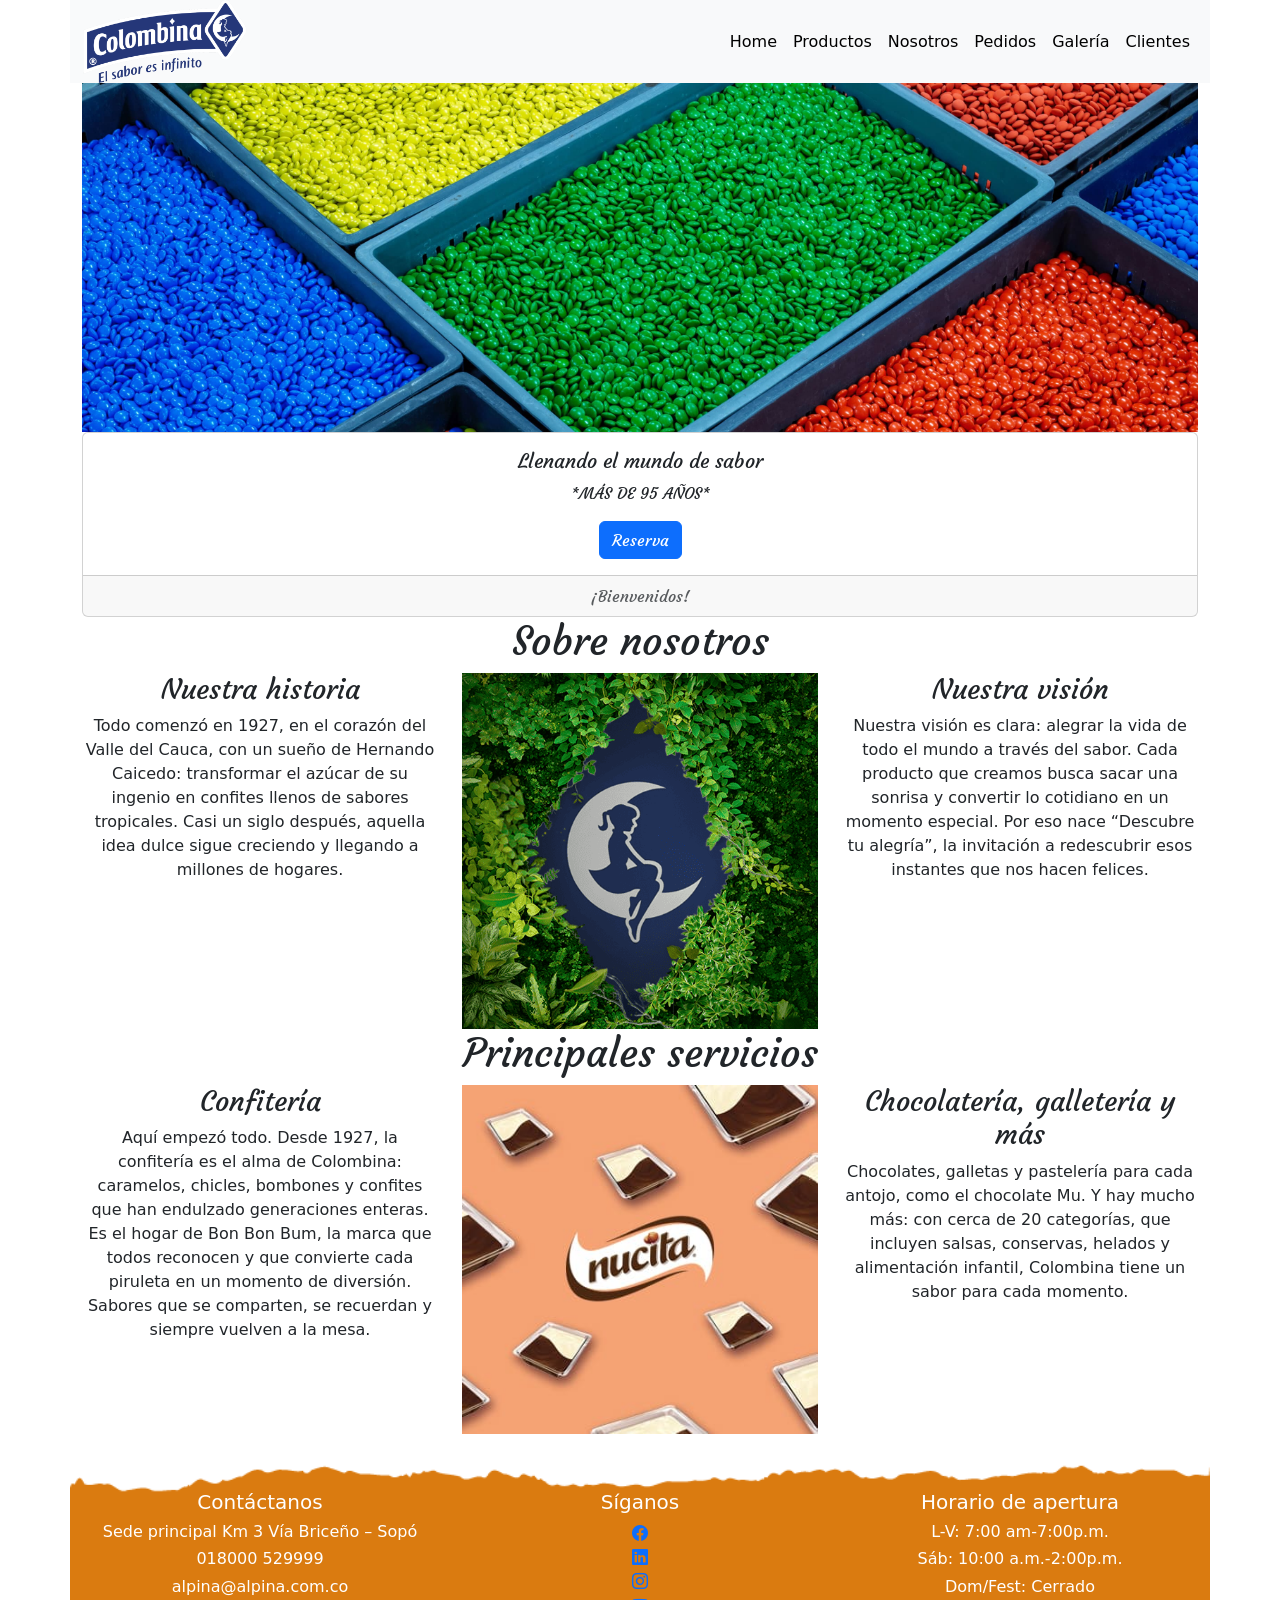
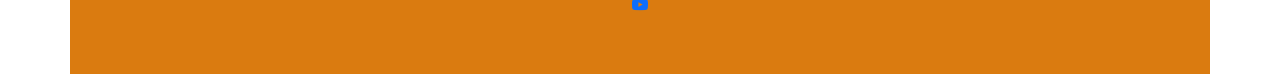
<file: index.html>
<!DOCTYPE html>
<html>
<head>
	<meta charset="utf-8">
	<meta name="viewport" content="width=device-width, initial-scale=1">
	<link rel="stylesheet" type="text/css" href="css/bootstrap.min.css">
	<link rel="stylesheet" type="text/css" href="css/estilos.css">
	<link href="https://fonts.googleapis.com/css2?family=Courgette&display=swap" rel="stylesheet">
	<link rel="stylesheet" href="https://cdn.jsdelivr.net/npm/bootstrap-icons@1.13.2/font/bootstrap-icons.min.css">
	<title></title>
</head>
<body class="container">
	<header class="row">
		<img src="img/logo.png" alt="Logo de la compañia" class="col-12 col-sm-12 col-md-12 col-lg-2 col-xl-2">

		<nav class="navbar navbar-expand-lg bg-body-tertiary col-12 col-sm-12 col-md-12 col-lg-10 col-xl-10">
		  <div class="container-fluid">
		   
		    <button class="navbar-toggler" type="button" data-bs-toggle="collapse" data-bs-target="#navbarNav" aria-controls="navbarNav" aria-expanded="false" aria-label="Toggle navigation">
		      <span class="navbar-toggler-icon"></span>
		    </button>
		    <div class="collapse navbar-collapse" id="navbarNav">
		      <ul class="navbar-nav ms-auto">
		        <li class="nav-item">
		          <a class="nav-link active" aria-current="page" href="index.html">Home</a>
		        </li>
		        <li class="nav-item">
		          <a class="nav-link active" aria-current="page" href="producto.html">Productos</a>
		        </li>
		        <li class="nav-item">
		          <a class="nav-link active" aria-current="page" href="nosotros.html">Nosotros</a>
		        </li>
		        <li class="nav-item">
		          <a class="nav-link active" aria-current="page" href="pedido.html">Pedidos</a>
		        </li>
		        <li class="nav-item">
		          <a class="nav-link active" aria-current="page" href="galeria.html">Galería</a>
		        </li>
		        <li class="nav-item">
		          <a class="nav-link active" aria-current="page" href="clientes.html">Clientes</a>
		        </li>
		      </ul>
		    </div>
		  </div>
		</nav>
	</header>

	<main>
		<section>
			<img src="img/Dulces.jpg" width="100%">

			<div class="typ card text-center">
			  <div class="card-body">
			    <h5 class="card-title">Llenando el mundo de sabor</h5>
			    <p class="card-text">*MÁS DE 95 AÑOS*</p>
			    <a href="pedido.html" class="btn btn-primary">Reserva</a>
			  </div>
			  <div class="card-footer text-body-secondary">
			    ¡Bienvenidos!
			  </div>
			</div>
		</section>
		<section class="row parr">
			<h1 class="typ">Sobre nosotros</h1>
			<article class="col-12 col-sm-12 col-md-12 col-lg-4 col-xl-4">
				<h3 class="typ">Nuestra historia</h3>
				<p>Todo comenzó en 1927, en el corazón del Valle del Cauca, con un sueño de Hernando Caicedo: transformar el azúcar de su ingenio en confites llenos de sabores tropicales. Casi un siglo después, aquella idea dulce sigue creciendo y llegando a millones de hogares.</p>
			</article>
			<img src="img/banner.png" class="col-12 col-sm-12 col-md-12 col-lg-4 col-xl-4">
			<article class="col-12 col-sm-12 col-md-12 col-lg-4 col-xl-4">
				<h3 class="typ">Nuestra visión</h3>
				<p>Nuestra visión es clara: alegrar la vida de todo el mundo a través del sabor. Cada producto que creamos busca sacar una sonrisa y convertir lo cotidiano en un momento especial. Por eso nace “Descubre tu alegría”, la invitación a redescubrir esos instantes que nos hacen felices.</p>
			</article>
		</section>
		<section class="row parr">
			<h1 class="typ">Principales servicios</h1>
			<article class="col-12 col-sm-12 col-md-12 col-lg-4 col-xl-4">
				<h3 class="typ">Confitería</h3>
				<p>Aquí empezó todo. Desde 1927, la confitería es el alma de Colombina: caramelos, chicles, bombones y confites que han endulzado generaciones enteras. Es el hogar de Bon Bon Bum, la marca que todos reconocen y que convierte cada piruleta en un momento de diversión. Sabores que se comparten, se recuerdan y siempre vuelven a la mesa.</p>
			</article>
			<img src="img/nucita.jpg" class="col-12 col-sm-12 col-md-12 col-lg-4 col-xl-4">
			<article class="col-12 col-sm-12 col-md-12 col-lg-4 col-xl-4">
				<h3 class="typ">Chocolatería, galletería y más</h3>
				<p>Chocolates, galletas y pastelería para cada antojo, como el chocolate Mu. Y hay mucho más: con cerca de 20 categorías, que incluyen salsas, conservas, helados y alimentación infantil, Colombina tiene un sabor para cada momento.</p>
			</article>
		</section>
	</main>
	<footer class="row">
		<div class="col-12 col-sm-12 col-md-12 col-lg-4 col-xl-4">
			<h5>Contáctanos</h5>
			<h6>Sede principal Km 3 Vía Briceño – Sopó</h6>
			<h6>018000 529999</h6>
			<h6>alpina@alpina.com.co</h6>

		</div>
		<div class="col-12 col-sm-12 col-md-12 col-lg-4 col-xl-4">
			<h5>Síganos</h5>
			<a href="https://www.facebook.com/ColombinaOficial/"><i class="bi bi-facebook"></i></a>
			<br>
			<a href="https://www.linkedin.com/login/?session_redirect=https%3A%2F%2Fwww.linkedin.com%2Fcompany%2Fcolombina-s-a%2Fabout%2F"><i class="bi bi-linkedin"></i></a>
			<br>
			<a href="https://www.instagram.com/colombinaoficial/?hl=es-la"><i class="bi bi-instagram"></i></i></a>
			<br>
			<a href="https://www.youtube.com/channel/UC1gY2nCVfJJe3_oFrge8NpQ"><i class="bi bi-youtube"></i></i></a>
		</div>
		<div class="col-12 col-sm-12 col-md-12 col-lg-4 col-xl-4">
			<h5>Horario de apertura</h5>
			<h6>L-V: 7:00 am-7:00p.m.</h6>
			<h6>Sáb: 10:00 a.m.-2:00p.m.</h6>
			<h6>Dom/Fest: Cerrado</h6>
		</div>
	</footer>


	<script src=js/bootstrap.min.js></script>
</body>
</html>
</file>
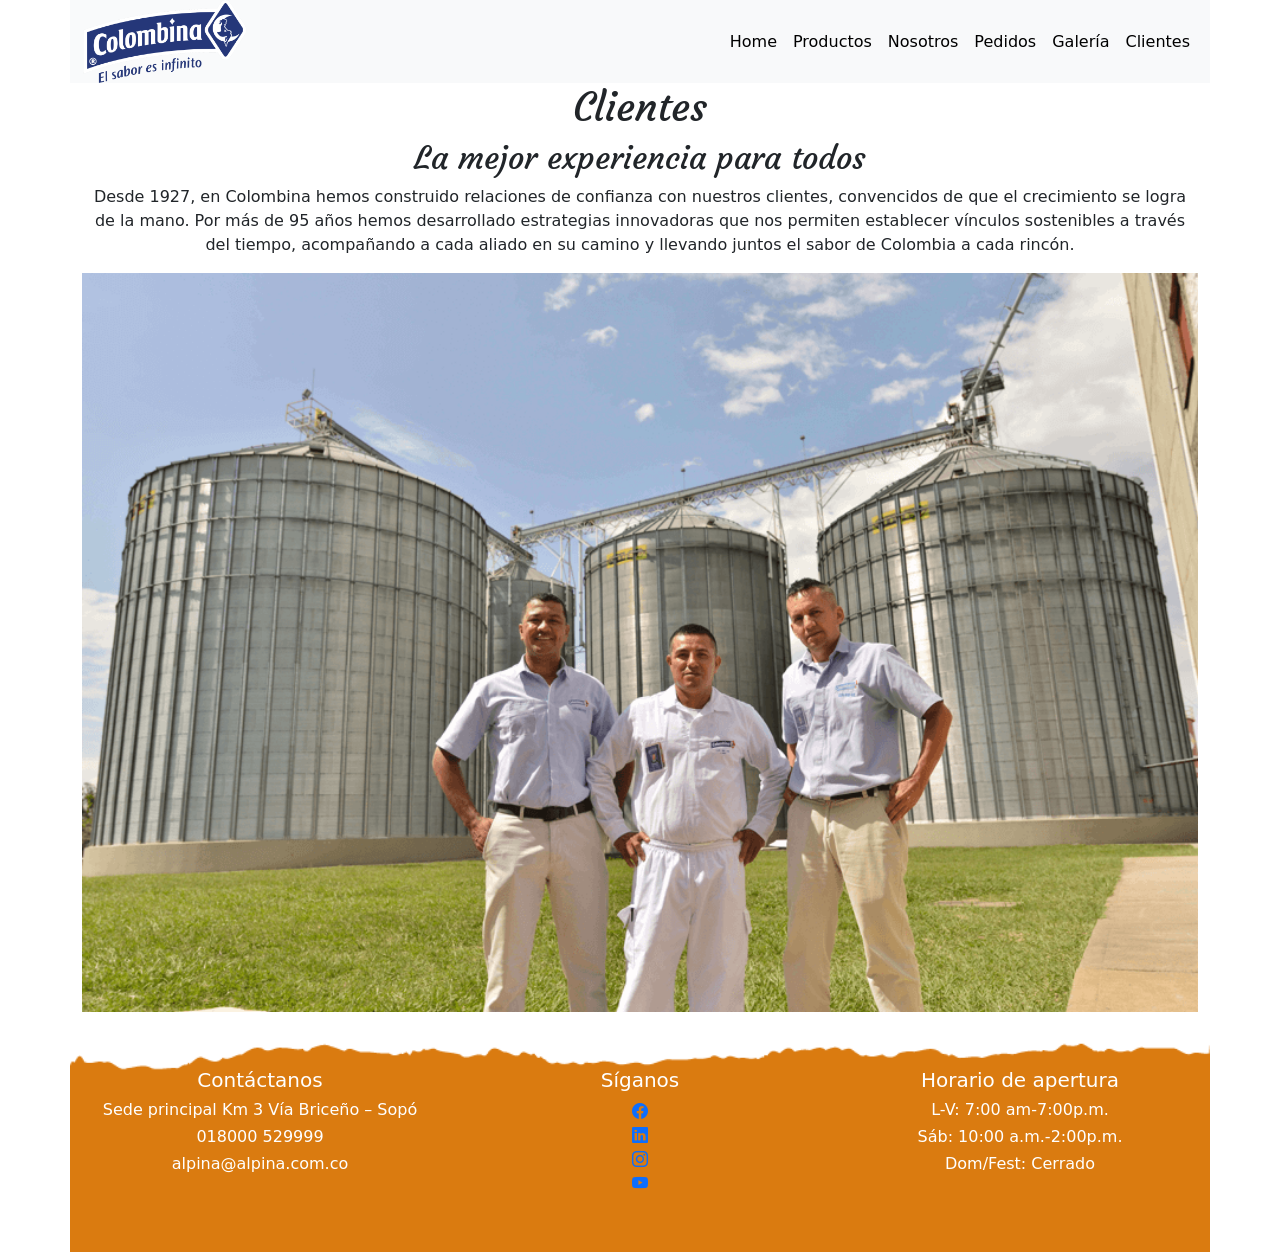
<file: clientes.html>
<!DOCTYPE html>
<html>
<head>
	<meta charset="utf-8">
	<meta name="viewport" content="width=device-width, initial-scale=1">
	<link rel="stylesheet" type="text/css" href="css/bootstrap.min.css">
	<link rel="stylesheet" type="text/css" href="css/estilos.css">
	<link href="https://fonts.googleapis.com/css2?family=Courgette&display=swap" rel="stylesheet">
	<link rel="stylesheet" href="https://cdn.jsdelivr.net/npm/bootstrap-icons@1.13.2/font/bootstrap-icons.min.css">
	<title></title>
</head>
<body class="container">
	<header class="row">
		<img src="img/logo.png" alt="Logo de la compañia" class="col-12 col-sm-12 col-md-12 col-lg-2 col-xl-2">

		<nav class="navbar navbar-expand-lg bg-body-tertiary col-12 col-sm-12 col-md-12 col-lg-10 col-xl-10">
		  <div class="container-fluid">
		   
		    <button class="navbar-toggler" type="button" data-bs-toggle="collapse" data-bs-target="#navbarNav" aria-controls="navbarNav" aria-expanded="false" aria-label="Toggle navigation">
		      <span class="navbar-toggler-icon"></span>
		    </button>
		    <div class="collapse navbar-collapse" id="navbarNav">
		      <ul class="navbar-nav ms-auto">
		        <li class="nav-item">
		          <a class="nav-link active" aria-current="page" href="index.html">Home</a>
		        </li>
		        <li class="nav-item">
		          <a class="nav-link active" aria-current="page" href="producto.html">Productos</a>
		        </li>
		        <li class="nav-item">
		          <a class="nav-link active" aria-current="page" href="nosotros.html">Nosotros</a>
		        </li>
		        <li class="nav-item">
		          <a class="nav-link active" aria-current="page" href="pedido.html">Pedidos</a>
		        </li>
		        <li class="nav-item">
		          <a class="nav-link active" aria-current="page" href="galeria.html">Galería</a>
		        </li>
		        <li class="nav-item">
		          <a class="nav-link active" aria-current="page" href="clientes.html">Clientes</a>
		        </li>
		      </ul>
		    </div>
		  </div>
		</nav>
	</header>

	<main>
		<section class="row">
			<h1 class="typ">Clientes</h1>
			<h2 class="typ">La mejor experiencia para todos</h2>
			<p class="parr">Desde 1927, en Colombina hemos construido relaciones de confianza con nuestros clientes, convencidos de que el crecimiento se logra de la mano. Por más de 95 años hemos desarrollado estrategias innovadoras que nos permiten establecer vínculos sostenibles a través del tiempo, acompañando a cada aliado en su camino y llevando juntos el sabor de Colombia a cada rincón.</p>

			<section>
			<img src="img/Provedor.png"width="100%">
		</section>
			
		</section>
	</main>
	<footer class="row">
		<div class="col-12 col-sm-12 col-md-12 col-lg-4 col-xl-4">
			<h5>Contáctanos</h5>
			<h6>Sede principal Km 3 Vía Briceño – Sopó</h6>
			<h6>018000 529999</h6>
			<h6>alpina@alpina.com.co</h6>

		</div>
		<div class="col-12 col-sm-12 col-md-12 col-lg-4 col-xl-4">
			<h5>Síganos</h5>
			<a href="https://www.facebook.com/ColombinaOficial/"><i class="bi bi-facebook"></i></a>
			<br>
			<a href="https://www.linkedin.com/login/?session_redirect=https%3A%2F%2Fwww.linkedin.com%2Fcompany%2Fcolombina-s-a%2Fabout%2F"><i class="bi bi-linkedin"></i></a>
			<br>
			<a href="https://www.instagram.com/colombinaoficial/?hl=es-la"><i class="bi bi-instagram"></i></i></a>
			<br>
			<a href="https://www.youtube.com/channel/UC1gY2nCVfJJe3_oFrge8NpQ"><i class="bi bi-youtube"></i></i></a>
		</div>
		<div class="col-12 col-sm-12 col-md-12 col-lg-4 col-xl-4">
			<h5>Horario de apertura</h5>
			<h6>L-V: 7:00 am-7:00p.m.</h6>
			<h6>Sáb: 10:00 a.m.-2:00p.m.</h6>
			<h6>Dom/Fest: Cerrado</h6>
		</div>
	</footer>


	<script src=js/bootstrap.min.js></script>
</body>
</html>
</file>
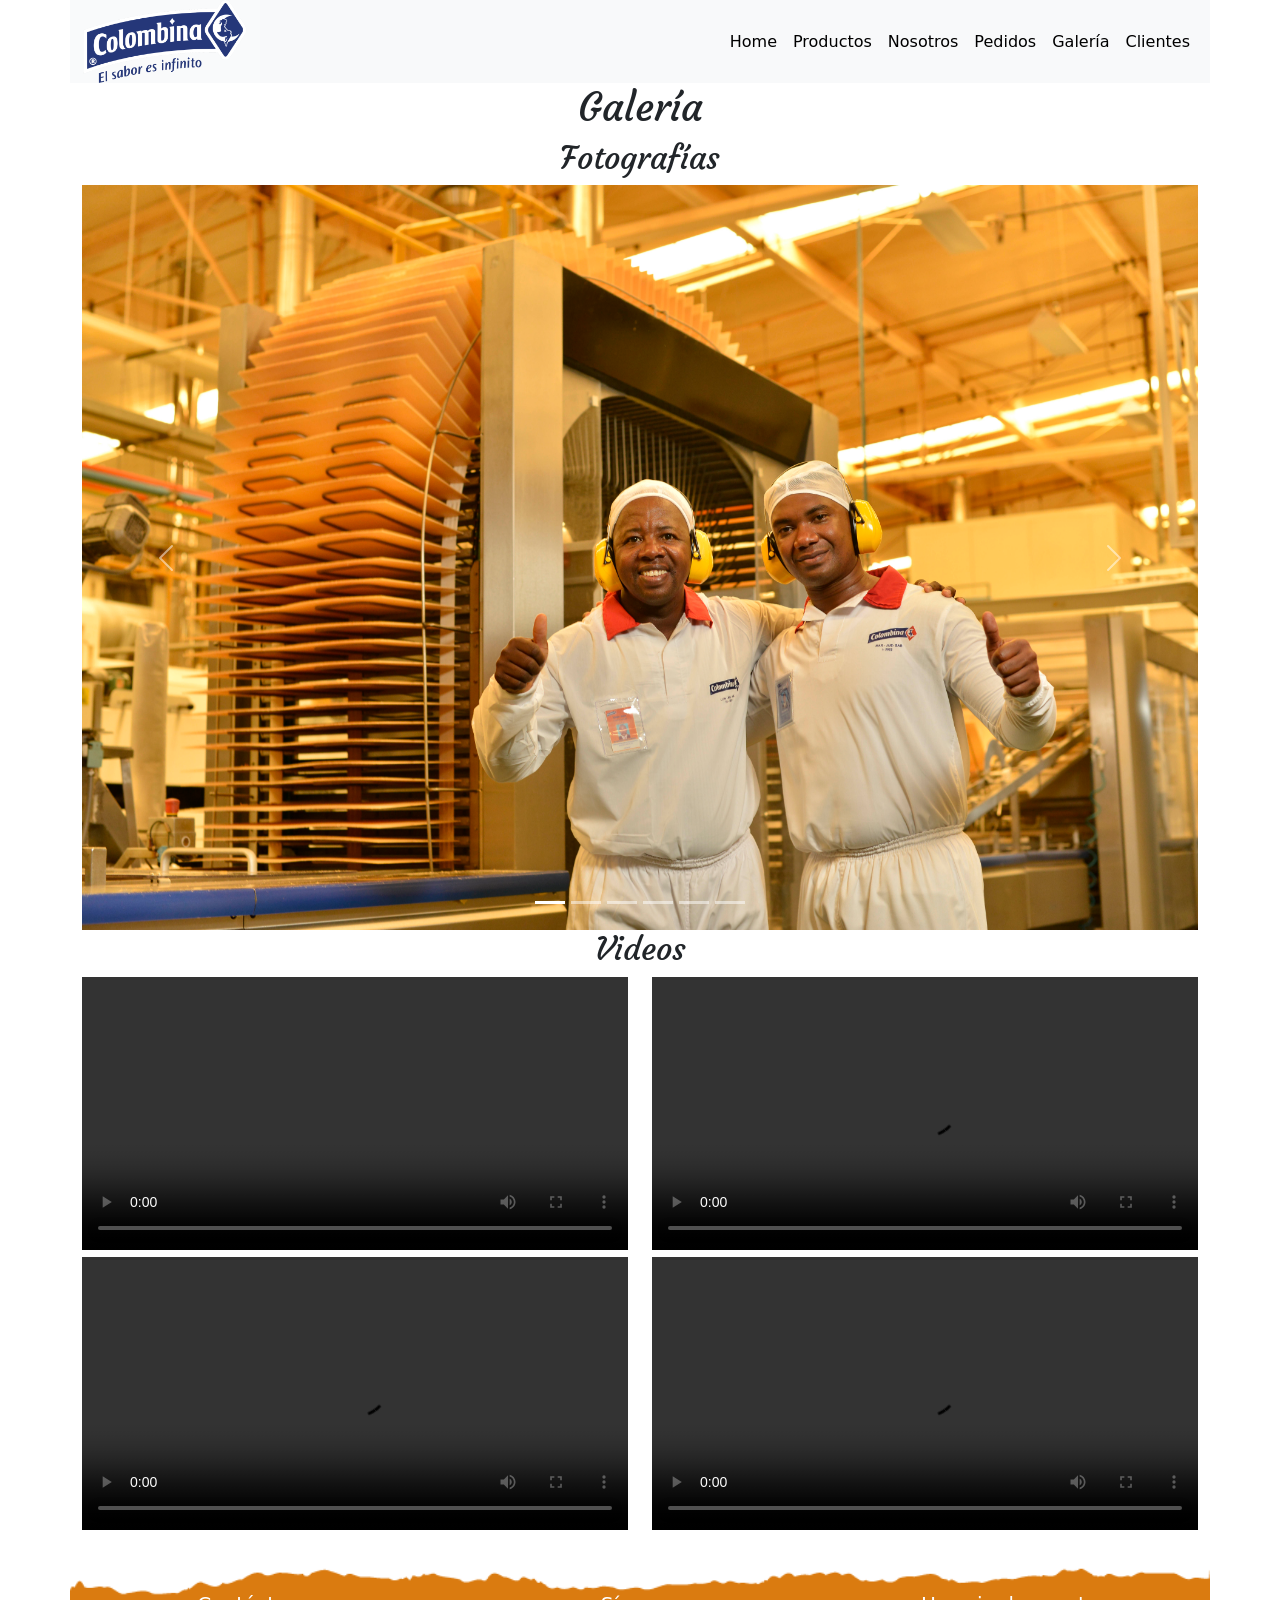
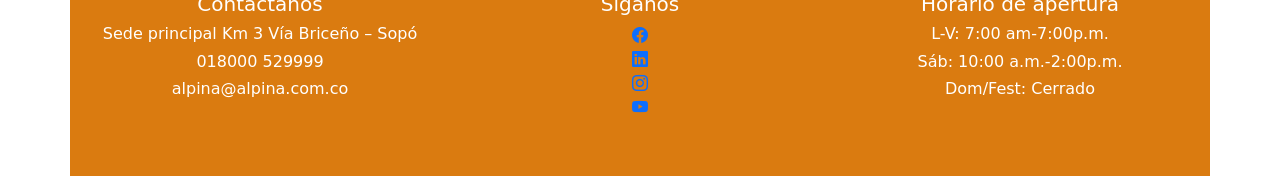
<file: galeria.html>
<!DOCTYPE html>
<html>
<head>
	<meta charset="utf-8">
	<meta name="viewport" content="width=device-width, initial-scale=1">
	<link rel="stylesheet" type="text/css" href="css/bootstrap.min.css">
	<link rel="stylesheet" type="text/css" href="css/estilos.css">
	<link href="https://fonts.googleapis.com/css2?family=Courgette&display=swap" rel="stylesheet">
	<link rel="stylesheet" href="https://cdn.jsdelivr.net/npm/bootstrap-icons@1.13.2/font/bootstrap-icons.min.css">
	<title></title>
</head>
<body class="container">
	<header class="row">
		<img src="img/logo.png" alt="Logo de la compañia" class="col-12 col-sm-12 col-md-12 col-lg-2 col-xl-2">

		<nav class="navbar navbar-expand-lg bg-body-tertiary col-12 col-sm-12 col-md-12 col-lg-10 col-xl-10">
		  <div class="container-fluid">
		   
		    <button class="navbar-toggler" type="button" data-bs-toggle="collapse" data-bs-target="#navbarNav" aria-controls="navbarNav" aria-expanded="false" aria-label="Toggle navigation">
		      <span class="navbar-toggler-icon"></span>
		    </button>
		    <div class="collapse navbar-collapse" id="navbarNav">
		      <ul class="navbar-nav ms-auto">
		        <li class="nav-item">
		          <a class="nav-link active" aria-current="page" href="index.html">Home</a>
		        </li>
		        <li class="nav-item">
		          <a class="nav-link active" aria-current="page" href="producto.html">Productos</a>
		        </li>
		        <li class="nav-item">
		          <a class="nav-link active" aria-current="page" href="nosotros.html">Nosotros</a>
		        </li>
		        <li class="nav-item">
		          <a class="nav-link active" aria-current="page" href="pedido.html">Pedidos</a>
		        </li>
		        <li class="nav-item">
		          <a class="nav-link active" aria-current="page" href="galeria.html">Galería</a>
		        </li>
		        <li class="nav-item">
		          <a class="nav-link active" aria-current="page" href="clientes.html">Clientes</a>
		        </li>
		      </ul>
		    </div>
		  </div>
		</nav>
	</header>

	<main>
		<section class="row justify-content-center text-center">
		<div class="col-12 col-sm-12 col-md-12 col-lg-8 col-xl-8">
			<h1 class="typ">Galería</h1>
			<h2 class="typ">Fotografías</h2>
		</section>

				<div id="carouselExampleIndicators" class="carousel slide">
		  <div class="carousel-indicators">
		    <button type="button" data-bs-target="#carouselExampleIndicators" data-bs-slide-to="0" class="active" aria-current="true" aria-label="Slide 1"></button>
		    <button type="button" data-bs-target="#carouselExampleIndicators" data-bs-slide-to="1" aria-label="Slide 2"></button>
		    <button type="button" data-bs-target="#carouselExampleIndicators" data-bs-slide-to="2" aria-label="Slide 3"></button>
		    <button type="button" data-bs-target="#carouselExampleIndicators" data-bs-slide-to="3" aria-label="Slide 3"></button>
		    <button type="button" data-bs-target="#carouselExampleIndicators" data-bs-slide-to="4" aria-label="Slide 3"></button>
		    <button type="button" data-bs-target="#carouselExampleIndicators" data-bs-slide-to="5" aria-label="Slide 3"></button>
		  </div>
		  <div class="carousel-inner">
		    <div class="carousel-item active">
		      <img src="img/Trabajdores.jpg" class="d-block w-100">
		    </div>
		    <div class="carousel-item">
		      <img src="img/Chocolates.jpg" class="d-block w-100">
		    </div>
		    <div class="carousel-item">
		      <img src="img/Personas.jpg" class="d-block w-100">
		    </div>
		    <div class="carousel-item">
		      <img src="img/Fabrica.jpg" class="d-block w-100">
		    </div>
		    <div class="carousel-item">
		      <img src="img/Manos.jpg" class="d-block w-100">
		    </div>
		    <div class="carousel-item">
		      <img src="img/Bodega.jpg" class="d-block w-100">
		    </div>
		  </div>
		  <button class="carousel-control-prev" type="button" data-bs-target="#carouselExampleIndicators" data-bs-slide="prev">
		    <span class="carousel-control-prev-icon" aria-hidden="true"></span>
		    <span class="visually-hidden">Previous</span>
		  </button>
		  <button class="carousel-control-next" type="button" data-bs-target="#carouselExampleIndicators" data-bs-slide="next">
		    <span class="carousel-control-next-icon" aria-hidden="true"></span>
		    <span class="visually-hidden">Next</span>
		  </button>
		</div>
		<section class="row justify-content-center text-center">
		<div class="col-12 col-sm-12 col-md-12 col-lg-8 col-xl-8">
			<h2 class="typ">Videos</h2>
		</section>
		<div class="row">
		<article class="col-12 col-sm-12 col-md-12 col-lg-6 col-xl-6">
			<video controls src="video/video 1.mp4" width="100%"></video>
		</article>

		<article class="col-12 col-sm-12 col-md-12 col-lg-6 col-xl-6">
			<video controls src="video/video 4.mp4" width="100%"></video>
		</article>

		<article class="col-12 col-sm-12 col-md-12 col-lg-6 col-xl-6">
			<video controls src="video/video 2.mp4" width="100%"></video>
		</article>

		<article class="col-12 col-sm-12 col-md-12 col-lg-6 col-xl-6">
			<video controls src="video/video 3.mp4" width="100%"></video>
		</article>

		</div>
	</main>
	<footer class="row">
		<div class="col-12 col-sm-12 col-md-12 col-lg-4 col-xl-4">
			<h5>Contáctanos</h5>
			<h6>Sede principal Km 3 Vía Briceño – Sopó</h6>
			<h6>018000 529999</h6>
			<h6>alpina@alpina.com.co</h6>

		</div>
		<div class="col-12 col-sm-12 col-md-12 col-lg-4 col-xl-4">
			<h5>Síganos</h5>
			<a href="https://www.facebook.com/ColombinaOficial/"><i class="bi bi-facebook"></i></a>
			<br>
			<a href="https://www.linkedin.com/login/?session_redirect=https%3A%2F%2Fwww.linkedin.com%2Fcompany%2Fcolombina-s-a%2Fabout%2F"><i class="bi bi-linkedin"></i></a>
			<br>
			<a href="https://www.instagram.com/colombinaoficial/?hl=es-la"><i class="bi bi-instagram"></i></i></a>
			<br>
			<a href="https://www.youtube.com/channel/UC1gY2nCVfJJe3_oFrge8NpQ"><i class="bi bi-youtube"></i></i></a>
		</div>
		<div class="col-12 col-sm-12 col-md-12 col-lg-4 col-xl-4">
			<h5>Horario de apertura</h5>
			<h6>L-V: 7:00 am-7:00p.m.</h6>
			<h6>Sáb: 10:00 a.m.-2:00p.m.</h6>
			<h6>Dom/Fest: Cerrado</h6>
		</div>
	</footer>


	<script src=js/bootstrap.min.js></script>
</body>
</html>
</file>
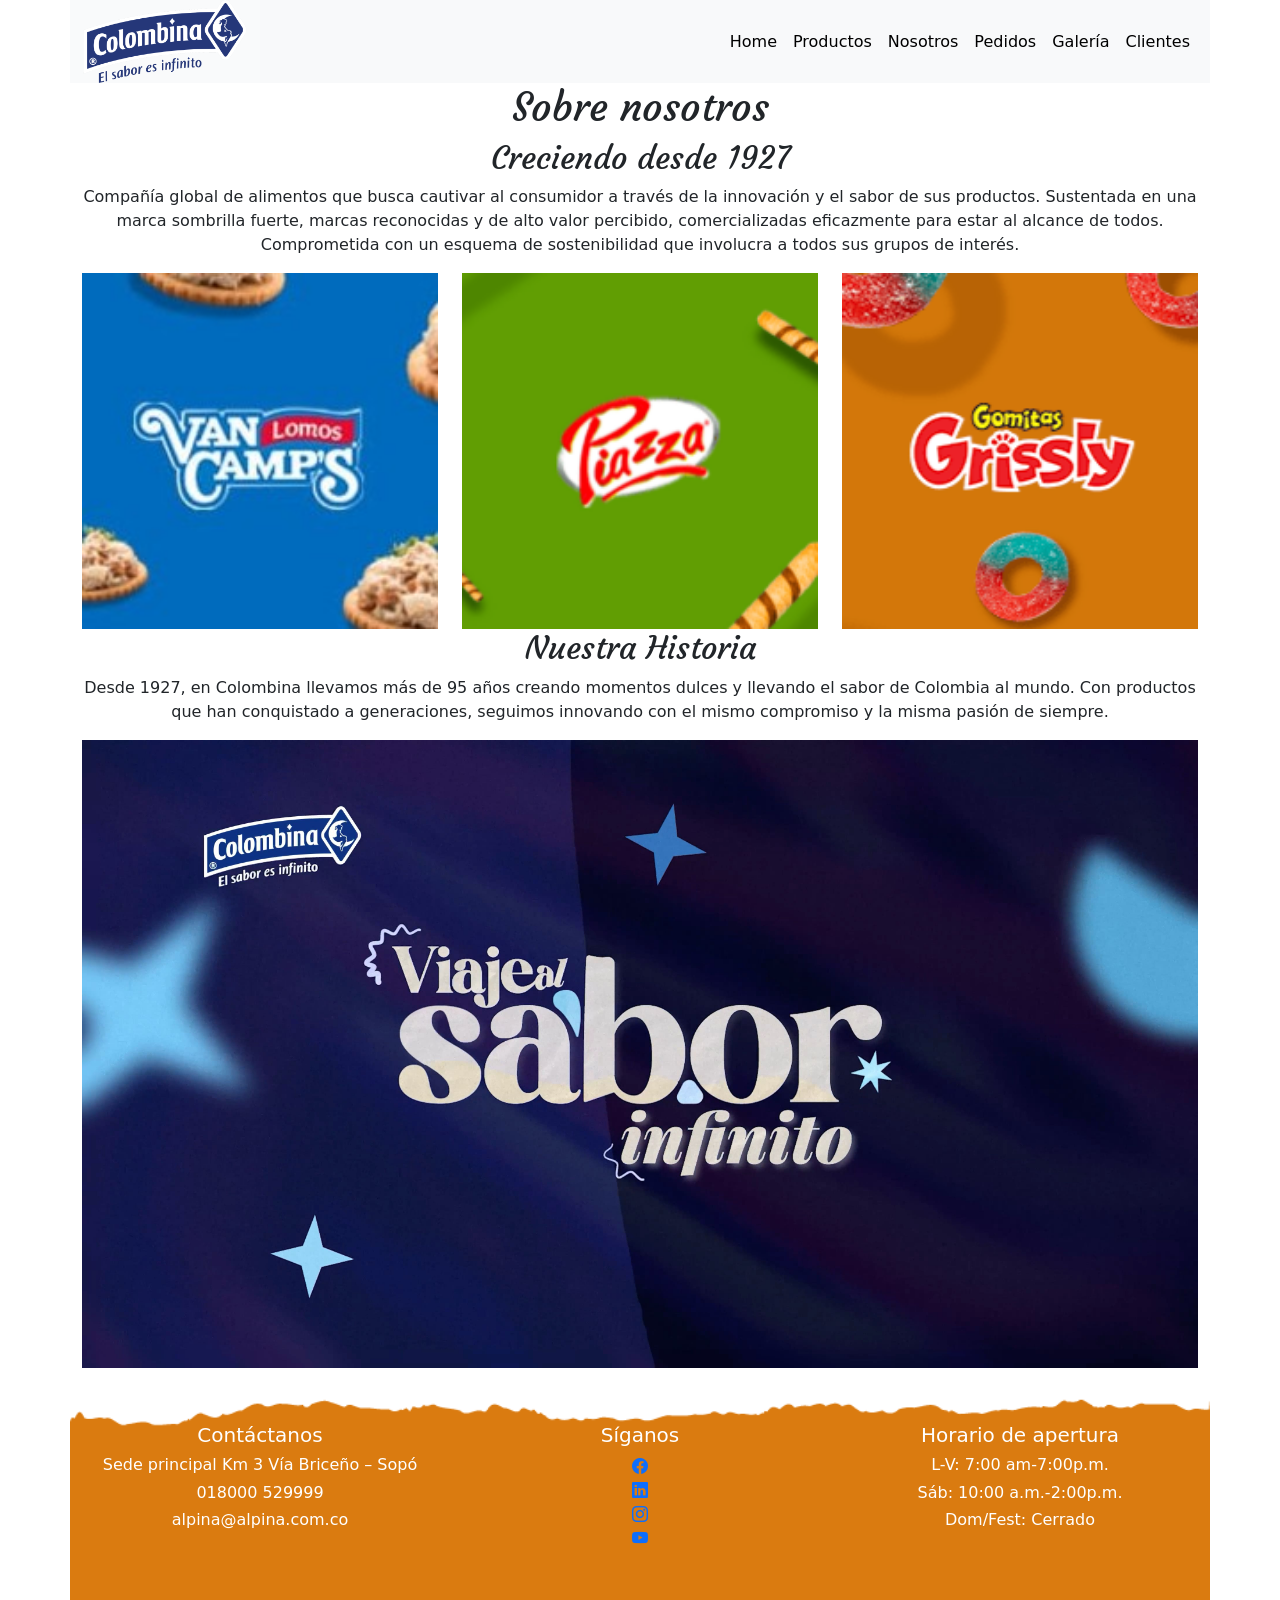
<file: nosotros.html>
<!DOCTYPE html>
<html>
<head>
	<meta charset="utf-8">
	<meta name="viewport" content="width=device-width, initial-scale=1">
	<link rel="stylesheet" type="text/css" href="css/bootstrap.min.css">
	<link rel="stylesheet" type="text/css" href="css/estilos.css">
	<link href="https://fonts.googleapis.com/css2?family=Courgette&display=swap" rel="stylesheet">
	<link rel="stylesheet" href="https://cdn.jsdelivr.net/npm/bootstrap-icons@1.13.2/font/bootstrap-icons.min.css">
	<title></title>
</head>
<body class="container">
	<header class="row">
		<img src="img/logo.png" alt="Logo de la compañia" class="col-12 col-sm-12 col-md-12 col-lg-2 col-xl-2">

		<nav class="navbar navbar-expand-lg bg-body-tertiary col-12 col-sm-12 col-md-12 col-lg-10 col-xl-10">
		  <div class="container-fluid">
		   
		    <button class="navbar-toggler" type="button" data-bs-toggle="collapse" data-bs-target="#navbarNav" aria-controls="navbarNav" aria-expanded="false" aria-label="Toggle navigation">
		      <span class="navbar-toggler-icon"></span>
		    </button>
		    <div class="collapse navbar-collapse" id="navbarNav">
		      <ul class="navbar-nav ms-auto">
		        <li class="nav-item">
		          <a class="nav-link active" aria-current="page" href="index.html">Home</a>
		        </li>
		        <li class="nav-item">
		          <a class="nav-link active" aria-current="page" href="producto.html">Productos</a>
		        </li>
		        <li class="nav-item">
		          <a class="nav-link active" aria-current="page" href="nosotros.html">Nosotros</a>
		        </li>
		        <li class="nav-item">
		          <a class="nav-link active" aria-current="page" href="pedido.html">Pedidos</a>
		        </li>
		        <li class="nav-item">
		          <a class="nav-link active" aria-current="page" href="galeria.html">Galería</a>
		        </li>
		        <li class="nav-item">
		          <a class="nav-link active" aria-current="page" href="clientes.html">Clientes</a>
		        </li>
		      </ul>
		    </div>
		  </div>
		</nav>
	</header>

	<main>
		<section class="row">
			<h1 class="typ">Sobre nosotros</h1>
			<h2 class="typ">Creciendo desde 1927</h2>
			<p class="parr">Compañía global de alimentos que busca cautivar al consumidor a través de la innovación y el sabor de sus productos. Sustentada en una marca sombrilla fuerte, marcas reconocidas y de alto valor percibido, comercializadas eficazmente para estar al alcance de todos. Comprometida con un esquema de sostenibilidad que involucra a todos sus grupos de interés.</p>
			<article class="col-12 col-sm-12 col-md-12 col-lg-4 col-xl-4">
				<img src="img/van.jpg"width="100%">
			</article>

			<article class="col-12 col-sm-12 col-md-12 col-lg-4 col-xl-4">
				<img src="img/piazza.png"width="100%">
			</article>

			<article class="col-12 col-sm-12 col-md-12 col-lg-4 col-xl-4">
				<img src="img/grissly.png"width="100%">
			</article>

			<h2 class="typ">Nuestra Historia</h2>
			<p class="parr">Desde 1927, en Colombina llevamos más de 95 años creando momentos dulces y llevando el sabor de Colombia al mundo. Con productos que han conquistado a generaciones, seguimos innovando con el mismo compromiso y la misma pasión de siempre.</p>
			<section>
				<img src="img/Viaje.jpg"width="100%">
			</section>
		</section>
	</main>
	<footer class="row">
		<div class="col-12 col-sm-12 col-md-12 col-lg-4 col-xl-4">
			<h5>Contáctanos</h5>
			<h6>Sede principal Km 3 Vía Briceño – Sopó</h6>
			<h6>018000 529999</h6>
			<h6>alpina@alpina.com.co</h6>

		</div>
		<div class="col-12 col-sm-12 col-md-12 col-lg-4 col-xl-4">
			<h5>Síganos</h5>
			<a href="https://www.facebook.com/ColombinaOficial/"><i class="bi bi-facebook"></i></a>
			<br>
			<a href="https://www.linkedin.com/login/?session_redirect=https%3A%2F%2Fwww.linkedin.com%2Fcompany%2Fcolombina-s-a%2Fabout%2F"><i class="bi bi-linkedin"></i></a>
			<br>
			<a href="https://www.instagram.com/colombinaoficial/?hl=es-la"><i class="bi bi-instagram"></i></i></a>
			<br>
			<a href="https://www.youtube.com/channel/UC1gY2nCVfJJe3_oFrge8NpQ"><i class="bi bi-youtube"></i></i></a>
		</div>
		<div class="col-12 col-sm-12 col-md-12 col-lg-4 col-xl-4">
			<h5>Horario de apertura</h5>
			<h6>L-V: 7:00 am-7:00p.m.</h6>
			<h6>Sáb: 10:00 a.m.-2:00p.m.</h6>
			<h6>Dom/Fest: Cerrado</h6>
		</div>
	</footer>


	<script src=js/bootstrap.min.js></script>
</body>
</html>
</file>
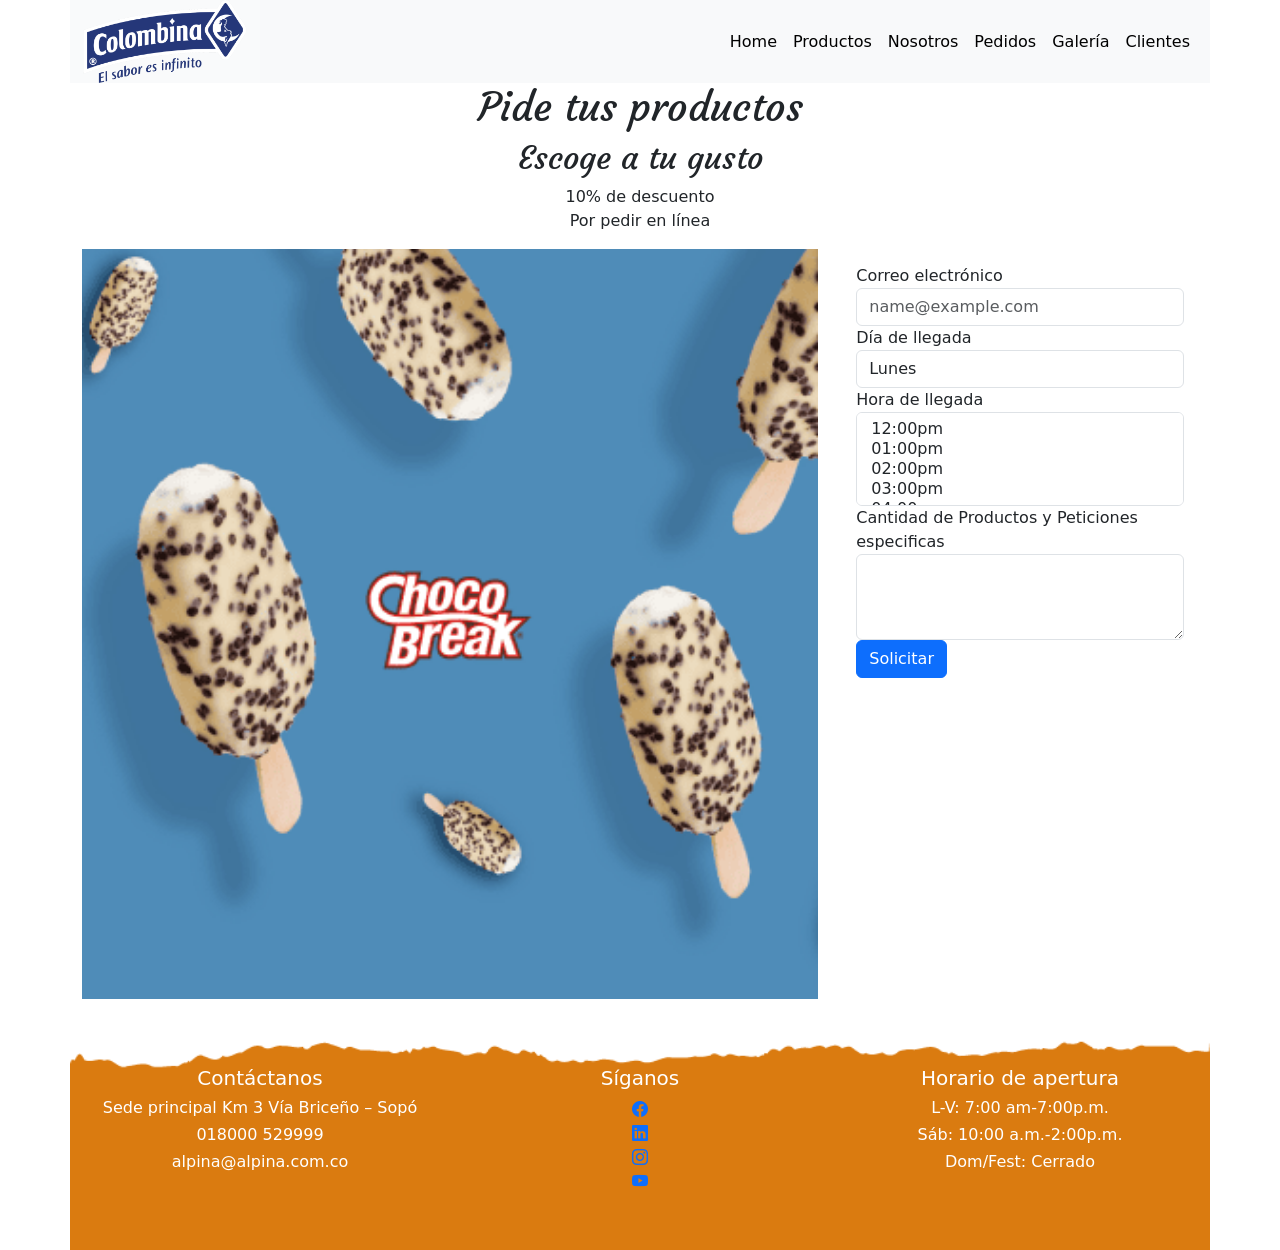
<file: pedido.html>
<!DOCTYPE html>
<html>
<head>
	<meta charset="utf-8">
	<meta name="viewport" content="width=device-width, initial-scale=1">
	<link rel="stylesheet" type="text/css" href="css/bootstrap.min.css">
	<link rel="stylesheet" type="text/css" href="css/estilos.css">
	<link href="https://fonts.googleapis.com/css2?family=Courgette&display=swap" rel="stylesheet">
	<link rel="stylesheet" href="https://cdn.jsdelivr.net/npm/bootstrap-icons@1.13.2/font/bootstrap-icons.min.css">
	<title></title>
</head>
<body class="container">
	<header class="row">
		<img src="img/logo.png" alt="Logo de la compañia" class="col-12 col-sm-12 col-md-12 col-lg-2 col-xl-2">

		<nav class="navbar navbar-expand-lg bg-body-tertiary col-12 col-sm-12 col-md-12 col-lg-10 col-xl-10">
		  <div class="container-fluid">
		   
		    <button class="navbar-toggler" type="button" data-bs-toggle="collapse" data-bs-target="#navbarNav" aria-controls="navbarNav" aria-expanded="false" aria-label="Toggle navigation">
		      <span class="navbar-toggler-icon"></span>
		    </button>
		    <div class="collapse navbar-collapse" id="navbarNav">
		      <ul class="navbar-nav ms-auto">
		        <li class="nav-item">
		          <a class="nav-link active" aria-current="page" href="index.html">Home</a>
		        </li>
		        <li class="nav-item">
		          <a class="nav-link active" aria-current="page" href="producto.html">Productos</a>
		        </li>
		        <li class="nav-item">
		          <a class="nav-link active" aria-current="page" href="nosotros.html">Nosotros</a>
		        </li>
		        <li class="nav-item">
		          <a class="nav-link active" aria-current="page" href="pedido.html">Pedidos</a>
		        </li>
		        <li class="nav-item">
		          <a class="nav-link active" aria-current="page" href="galeria.html">Galería</a>
		        </li>
		        <li class="nav-item">
		          <a class="nav-link active" aria-current="page" href="clientes.html">Clientes</a>
		        </li>
		      </ul>
		    </div>
		  </div>
		</nav>
	</header>

	<main>
		<h1>Pide tus productos</h1>
		<h2>Escoge a tu gusto</h2>
		<p class="parr">10% de descuento
		<br> 
		Por pedir en línea
		</p>
		<section class="row pro">
			<article class="col-12 col-sm-12 col-md-12 col-lg-8 col-xl-8">
				<img src="img/Paleta.png" width="100%">
			</article>
			<article class="col-12 col-sm-12 col-md-12 col-lg-4 col-xl-4">
				<form class="for">
				  <div class="form-group">
				    <label for="exampleFormControlInput1">Correo electrónico</label>
				    <input type="email" class="form-control" id="exampleFormControlInput1" placeholder="name@example.com">
				  </div>
				  <div class="form-group">
				    <label for="exampleFormControlSelect1">Día de llegada</label>
				    <select class="form-control" id="exampleFormControlSelect1">
				      <option>Lunes</option>
				      <option>Martes</option>
				      <option>Miércoles</option>
				      <option>Jueves</option>
				      <option>Viernes</option>
				      <option>Sábado</option>
				    </select>
				  </div>
				  <div class="form-group">
				    <label for="exampleFormControlSelect2">Hora de llegada</label>
				    <select multiple class="form-control" id="exampleFormControlSelect2">
				      <option>12:00pm</option>
				      <option>01:00pm</option>
				      <option>02:00pm</option>
				      <option>03:00pm</option>
				      <option>04:00pm</option>
				    </select>
				  </div>
				  <div class="form-group">
				    <label for="exampleFormControlTextarea1">Cantidad de Productos y Peticiones especificas</label>
				    <textarea class="form-control" id="exampleFormControlTextarea1" rows="3"></textarea>
				  </div>
				  <button type="button" class="btn btn-primary">Solicitar</button>
				</form>
			</article>
		</section>
		

	</main>
	<footer class="row">
		<div class="col-12 col-sm-12 col-md-12 col-lg-4 col-xl-4">
			<h5>Contáctanos</h5>
			<h6>Sede principal Km 3 Vía Briceño – Sopó</h6>
			<h6>018000 529999</h6>
			<h6>alpina@alpina.com.co</h6>

		</div>
		<div class="col-12 col-sm-12 col-md-12 col-lg-4 col-xl-4">
			<h5>Síganos</h5>
			<a href="https://www.facebook.com/ColombinaOficial/"><i class="bi bi-facebook"></i></a>
			<br>
			<a href="https://www.linkedin.com/login/?session_redirect=https%3A%2F%2Fwww.linkedin.com%2Fcompany%2Fcolombina-s-a%2Fabout%2F"><i class="bi bi-linkedin"></i></a>
			<br>
			<a href="https://www.instagram.com/colombinaoficial/?hl=es-la"><i class="bi bi-instagram"></i></i></a>
			<br>
			<a href="https://www.youtube.com/channel/UC1gY2nCVfJJe3_oFrge8NpQ"><i class="bi bi-youtube"></i></i></a>
		</div>
		<div class="col-12 col-sm-12 col-md-12 col-lg-4 col-xl-4">
			<h5>Horario de apertura</h5>
			<h6>L-V: 7:00 am-7:00p.m.</h6>
			<h6>Sáb: 10:00 a.m.-2:00p.m.</h6>
			<h6>Dom/Fest: Cerrado</h6>
		</div>
	</footer>


	<script src=js/bootstrap.min.js></script>
</body>
</html>
</file>
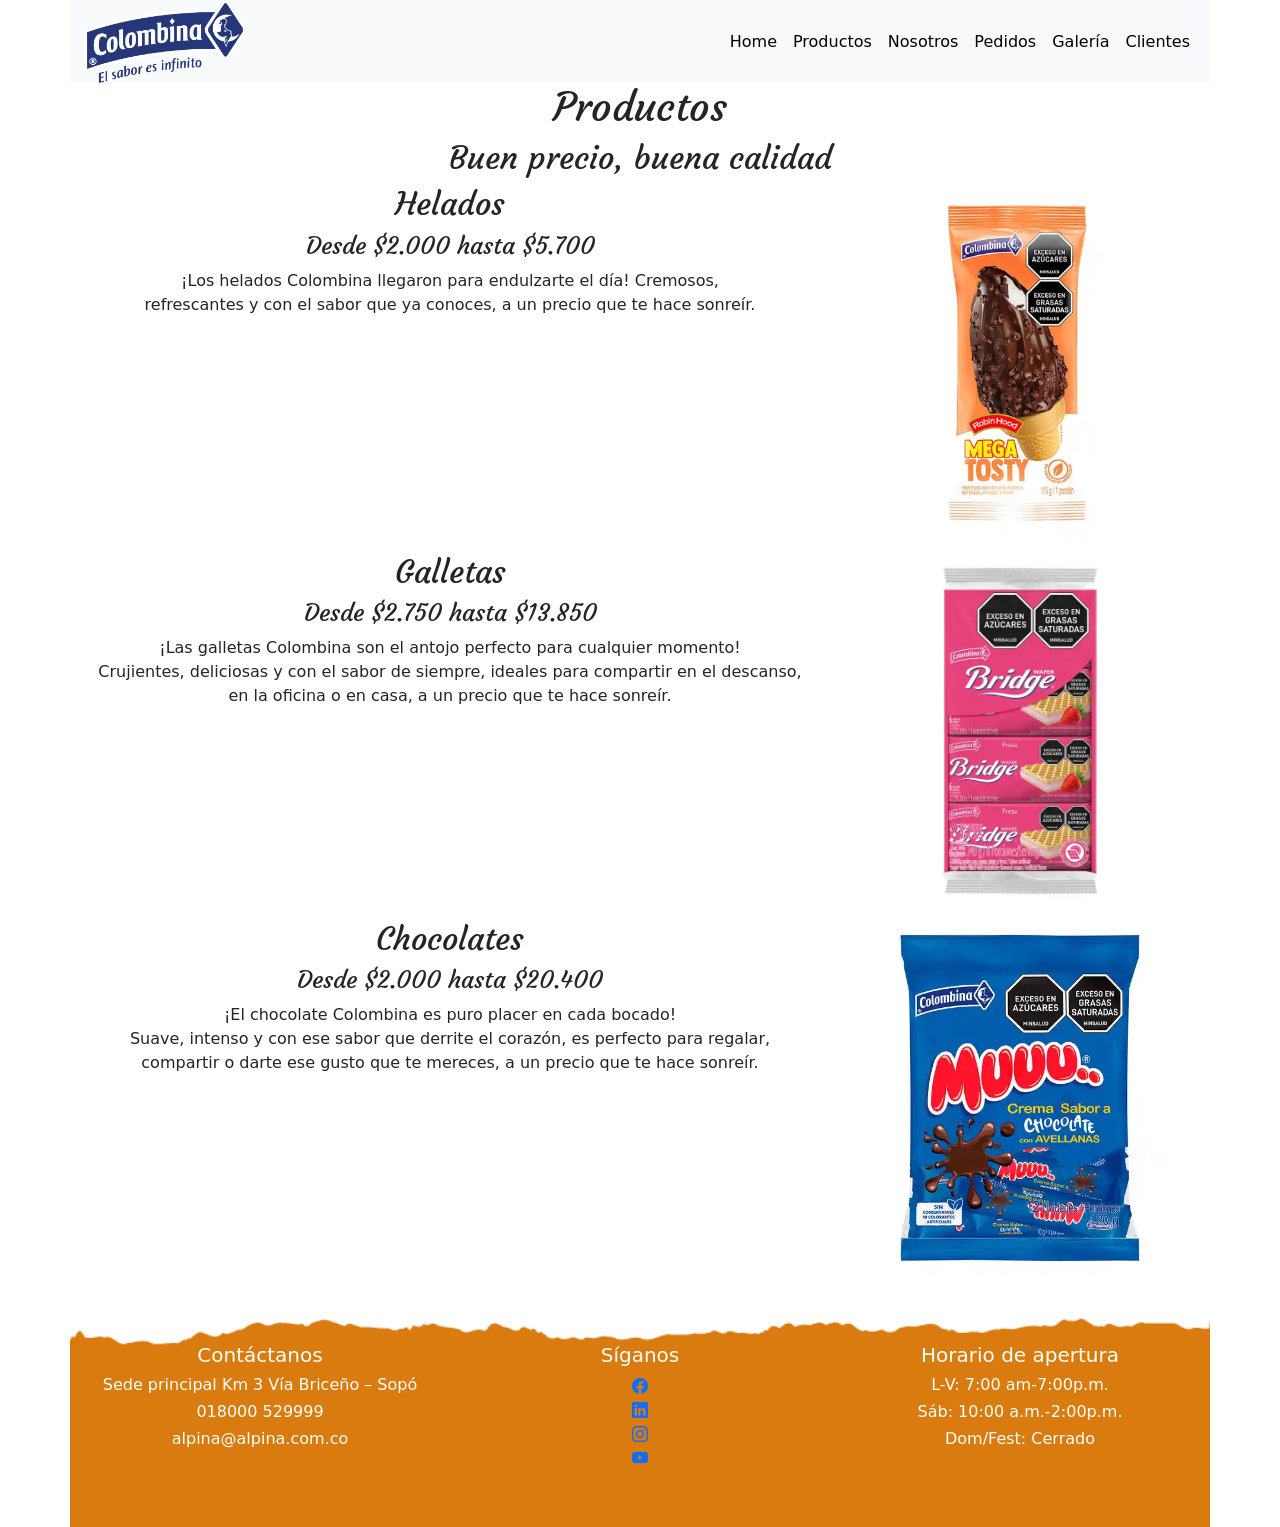
<file: producto.html>
<!DOCTYPE html>
<html>
<head>
	<meta charset="utf-8">
	<meta name="viewport" content="width=device-width, initial-scale=1">
	<link rel="stylesheet" type="text/css" href="css/bootstrap.min.css">
	<link rel="stylesheet" type="text/css" href="css/estilos.css">
	<link href="https://fonts.googleapis.com/css2?family=Courgette&display=swap" rel="stylesheet">
	<link rel="stylesheet" href="https://cdn.jsdelivr.net/npm/bootstrap-icons@1.13.2/font/bootstrap-icons.min.css">
	<title></title>
</head>
<body class="container">
	<header class="row">
		<img src="img/logo.png" alt="Logo de la compañia" class="col-12 col-sm-12 col-md-12 col-lg-2 col-xl-2">

		<nav class="navbar navbar-expand-lg bg-body-tertiary col-12 col-sm-12 col-md-12 col-lg-10 col-xl-10">
		  <div class="container-fluid">
		   
		    <button class="navbar-toggler" type="button" data-bs-toggle="collapse" data-bs-target="#navbarNav" aria-controls="navbarNav" aria-expanded="false" aria-label="Toggle navigation">
		      <span class="navbar-toggler-icon"></span>
		    </button>
		    <div class="collapse navbar-collapse" id="navbarNav">
		      <ul class="navbar-nav ms-auto">
		        <li class="nav-item">
		          <a class="nav-link active" aria-current="page" href="index.html">Home</a>
		        </li>
		        <li class="nav-item">
		          <a class="nav-link active" aria-current="page" href="producto.html">Productos</a>
		        </li>
		        <li class="nav-item">
		          <a class="nav-link active" aria-current="page" href="nosotros.html">Nosotros</a>
		        </li>
		        <li class="nav-item">
		          <a class="nav-link active" aria-current="page" href="pedido.html">Pedidos</a>
		        </li>
		        <li class="nav-item">
		          <a class="nav-link active" aria-current="page" href="galeria.html">Galería</a>
		        </li>
		        <li class="nav-item">
		          <a class="nav-link active" aria-current="page" href="clientes.html">Clientes</a>
		        </li>
		      </ul>
		    </div>
		  </div>
		</nav>
	</header>

	<main>
		<h1>Productos</h1>
		<h2>Buen precio, buena calidad</h2>
		<section class="row pro">
			<article class="col-12 col-sm-12 col-md-12 col-lg-8 col-xl-8">
				<h2>Helados</h2>
				<h4>Desde $2.000 hasta $5.700</h4>
				<p class="parr">¡Los helados Colombina llegaron para endulzarte el día! Cremosos,
				<br>
				refrescantes y con el sabor que ya conoces, a un precio que te hace sonreír.</p>
			</article>
			<article class="col-12 col-sm-12 col-md-12 col-lg-4 col-xl-4">
				<img src="img/helado.webp" width="100%">
			</article>
		</section>
		<section class="row pro">
			<article class="col-12 col-sm-12 col-md-12 col-lg-8 col-xl-8">
				<h2>Galletas</h2>
				<h4>Desde $2.750 hasta $13.850</h4>
				<p class="parr">¡Las galletas Colombina son el antojo perfecto para cualquier momento!
				<br>
				Crujientes, deliciosas y con el sabor de siempre, ideales para compartir en el descanso,
				<br>
				en la oficina o en casa, a un precio que te hace sonreír.</p>
			</article>
			<article class="col-12 col-sm-12 col-md-12 col-lg-4 col-xl-4">
				<img src="img/Galleta.webp"  width="100%">
			</article>
		</section>
		<section class="row pro">
			<article class="col-12 col-sm-12 col-md-12 col-lg-8 col-xl-8">
				<h2>Chocolates</h2>
				<h4>Desde $2.000 hasta $20.400</h4>
				<p class="parr">¡El chocolate Colombina es puro placer en cada bocado!
				<br>
				Suave, intenso y con ese sabor que derrite el corazón, es perfecto para regalar,
				<br>
				compartir o darte ese gusto que te mereces, a un precio que te hace sonreír.</p>
			</article>
			<article class="col-12 col-sm-12 col-md-12 col-lg-4 col-xl-4">
				<img src="img/Chocolate.webp" width="100%">
			</article>
		</section>

	</main>
	<footer class="row">
		<div class="col-12 col-sm-12 col-md-12 col-lg-4 col-xl-4">
			<h5>Contáctanos</h5>
			<h6>Sede principal Km 3 Vía Briceño – Sopó</h6>
			<h6>018000 529999</h6>
			<h6>alpina@alpina.com.co</h6>

		</div>
		<div class="col-12 col-sm-12 col-md-12 col-lg-4 col-xl-4">
			<h5>Síganos</h5>
			<a href="https://www.facebook.com/ColombinaOficial/"><i class="bi bi-facebook"></i></a>
			<br>
			<a href="https://www.linkedin.com/login/?session_redirect=https%3A%2F%2Fwww.linkedin.com%2Fcompany%2Fcolombina-s-a%2Fabout%2F"><i class="bi bi-linkedin"></i></a>
			<br>
			<a href="https://www.instagram.com/colombinaoficial/?hl=es-la"><i class="bi bi-instagram"></i></i></a>
			<br>
			<a href="https://www.youtube.com/channel/UC1gY2nCVfJJe3_oFrge8NpQ"><i class="bi bi-youtube"></i></i></a>
		</div>
		<div class="col-12 col-sm-12 col-md-12 col-lg-4 col-xl-4">
			<h5>Horario de apertura</h5>
			<h6>L-V: 7:00 am-7:00p.m.</h6>
			<h6>Sáb: 10:00 a.m.-2:00p.m.</h6>
			<h6>Dom/Fest: Cerrado</h6>
		</div>
	</footer>


	<script src=js/bootstrap.min.js></script>
</body>
</html>
</file>
<file: css/estilos.css>
header{
	background-color: #f9fafb;
}

.typ{
	font-family: "Courgette", cursive;
}

.parr{
	text-align: center;
}

footer{
	text-align: center;
	color: white;
	background-color: #da7b10;
	background-image: url("../img/Textura.png");
	background-repeat: no-repeat;
	background-size: 100% auto;
	padding-top: 5%;
	padding-bottom: 5%;
}

h1,h2,h4{
	font-family: "Courgette", cursive;
	text-align: center;
}

.pro{
	margin-bottom: 1%;
}

.for{
	padding: 4%;
}
</file>
